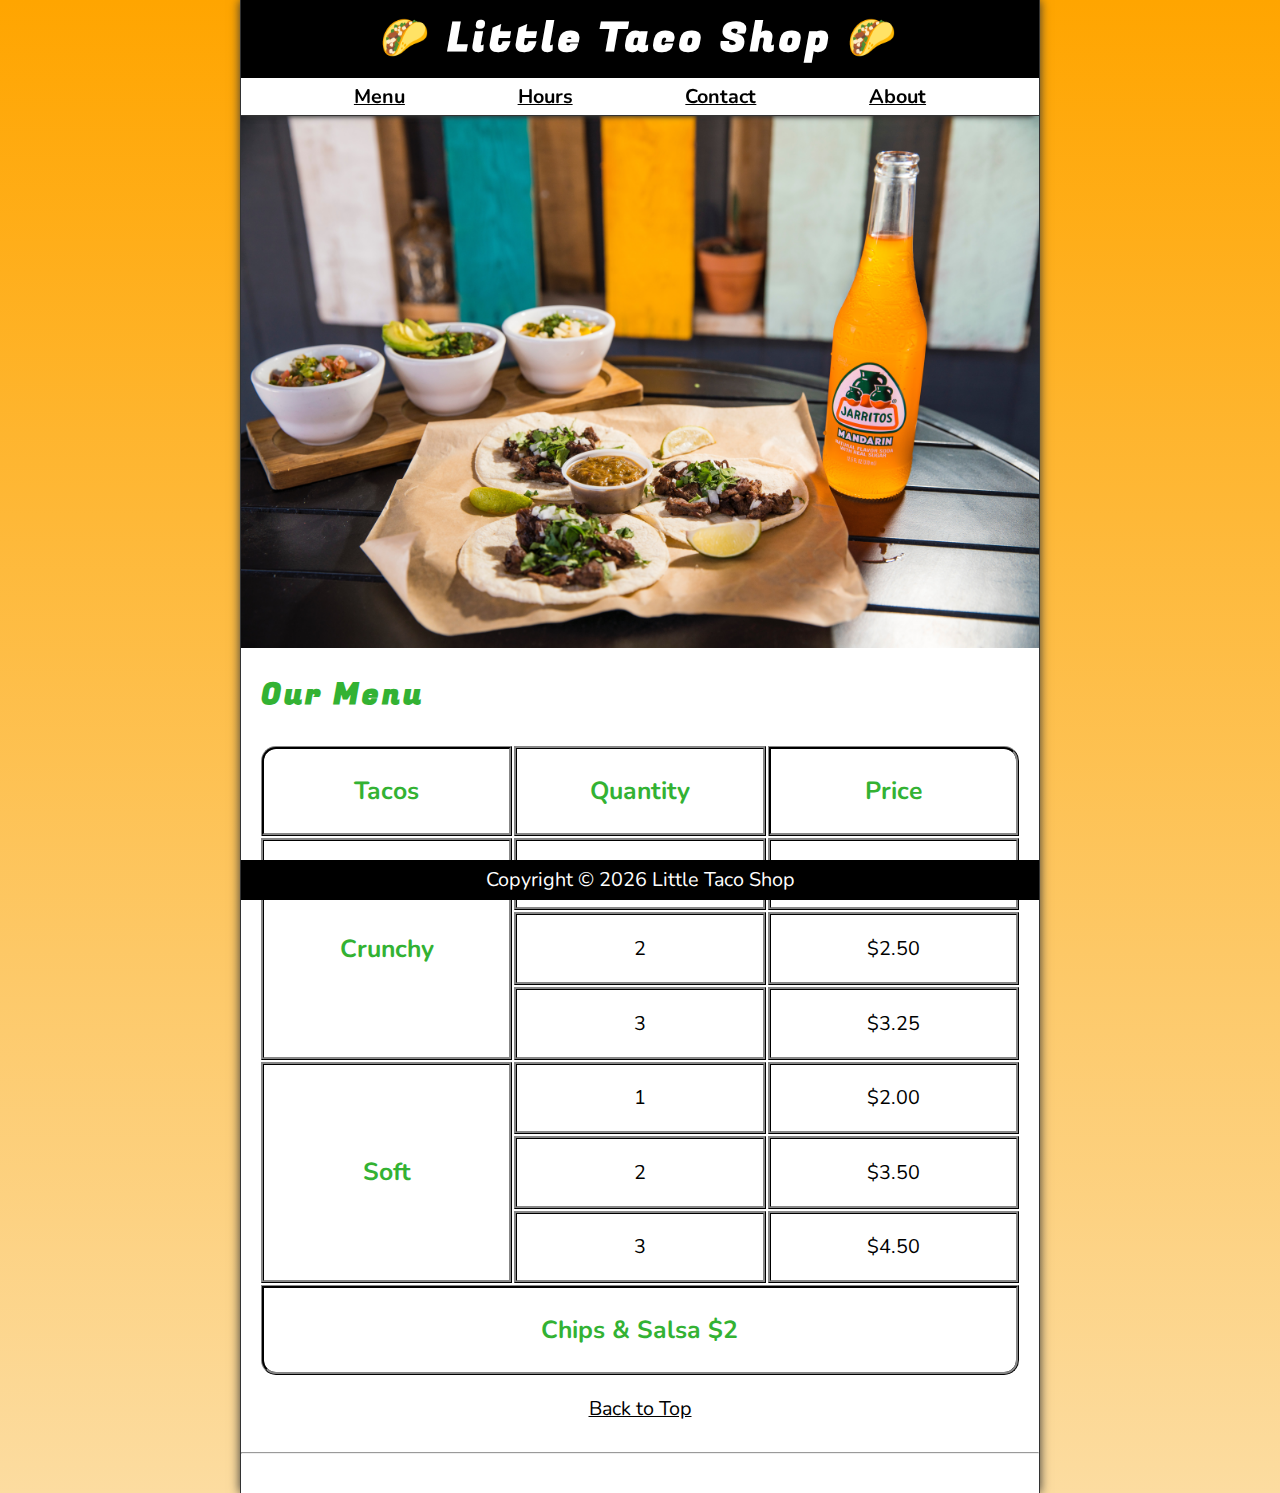
<file: index.html>
<!DOCTYPE html>
<html lang="en">

  <head>
    <meta charset="UTF-8">
    <meta name="viewport" content="width=device-width, initial-scale=1.0">
    <meta name="author" content="Shaina Wareing">
    <meta name="description" content="This page contains information for The Little Taco Shop.">
    <title>The Little Taco Shop</title>
    <link rel="icon" href="favicon.ico" type="image/x-icon">
    <link rel="stylesheet" href="css/style.css" type="text/css">
    <script src="js/main.js" defer></script>
  </head>

  <body>
    <header class="header">
      <h1 class="header__h1">Little Taco Shop</h1>
      <nav class="header__nav">
        <ul class="header__ul">
          <li>
            <a href="#menu">Menu</a>
          </li>
          <li>
            <a href="hours.html">Hours</a>
          </li>
          <li>
            <a href="contact.html">Contact</a>
          </li>
          <li>
            <a href="about.html">About</a>
          </li>
        </ul>
      </nav>
    </header>

    <section class="hero">
      <h2 class="hero__h2">Bienvenidos!</h2>
      <figure>
        <img src="img/tacos_and_drink_1000x667.png" alt="Tacos and Drink" title="This is the perfect taco meal." width="1000" height="667">
          <figcaption class="offscreen">
            Tacos and a Drink 
          </figcaption>
      </figure>
    </section>
    
    <main class="main">
      <article id="menu" class="main__article menu">
        <h2 class="menu__h2">Our Menu</h2>
        <table class="menu__container">
          <caption class="offscreen">Our Tacos</caption>
          <thead>
            <tr>
              <th class="menu__header" scope="col">Tacos</th>
              <th class="menu__header" scope="col">Quantity</th>
              <th class="menu__header" scope="col">Price</th>
            </tr>
          </thead>
          <tbody>
            <tr>
              <th class="menu__item menu__cr" scope="row" rowspan="3">
                Crunchy
              </th>
              <td class="menu__item">1</td>
              <td class="menu__item">$1.50</td>
            </tr>
            <tr>
              <td class="menu__item">2</td>
              <td class="menu__item">$2.50</td>
            </tr>
            <tr>
              <td class="menu__item">3</td>
              <td class="menu__item">$3.25</td>
            </tr>
            </tr>
          </tbody>
          <tbody>
            <tr>
              <th class="menu__item menu__sf" scope="row" rowspan="3">
                Soft
              </th>
              <td class="menu__item">1</td>
              <td class="menu__item">$2.00</td>
            </tr>
            <tr>
              <td class="menu__item">2</td>
              <td class="menu__item">$3.50</td>
            </tr>
            <tr>
              <td class="menu__item">3</td>
              <td class="menu__item">$4.50</td>
            </tr>
            </tbody>
            <tfoot>
              <tr>
                <td class="menu__item menu__cs" colspan="3">
                  Chips &amp; Salsa $2
                </td>
              </tr>
            </tfoot>
        </table>
        
        <p class="center">
          <a href="#">Back to Top</a>
        </p>
      </article>
    </main>
    <hr>
    <footer class="footer">
      <p>
        <span class="nowrap">Copyright &copy; <time id="year"></time></span>
        <span class="nowrap">Little Taco Shop</span>
      </p>
    </footer>
  </body>
</html>
</file>
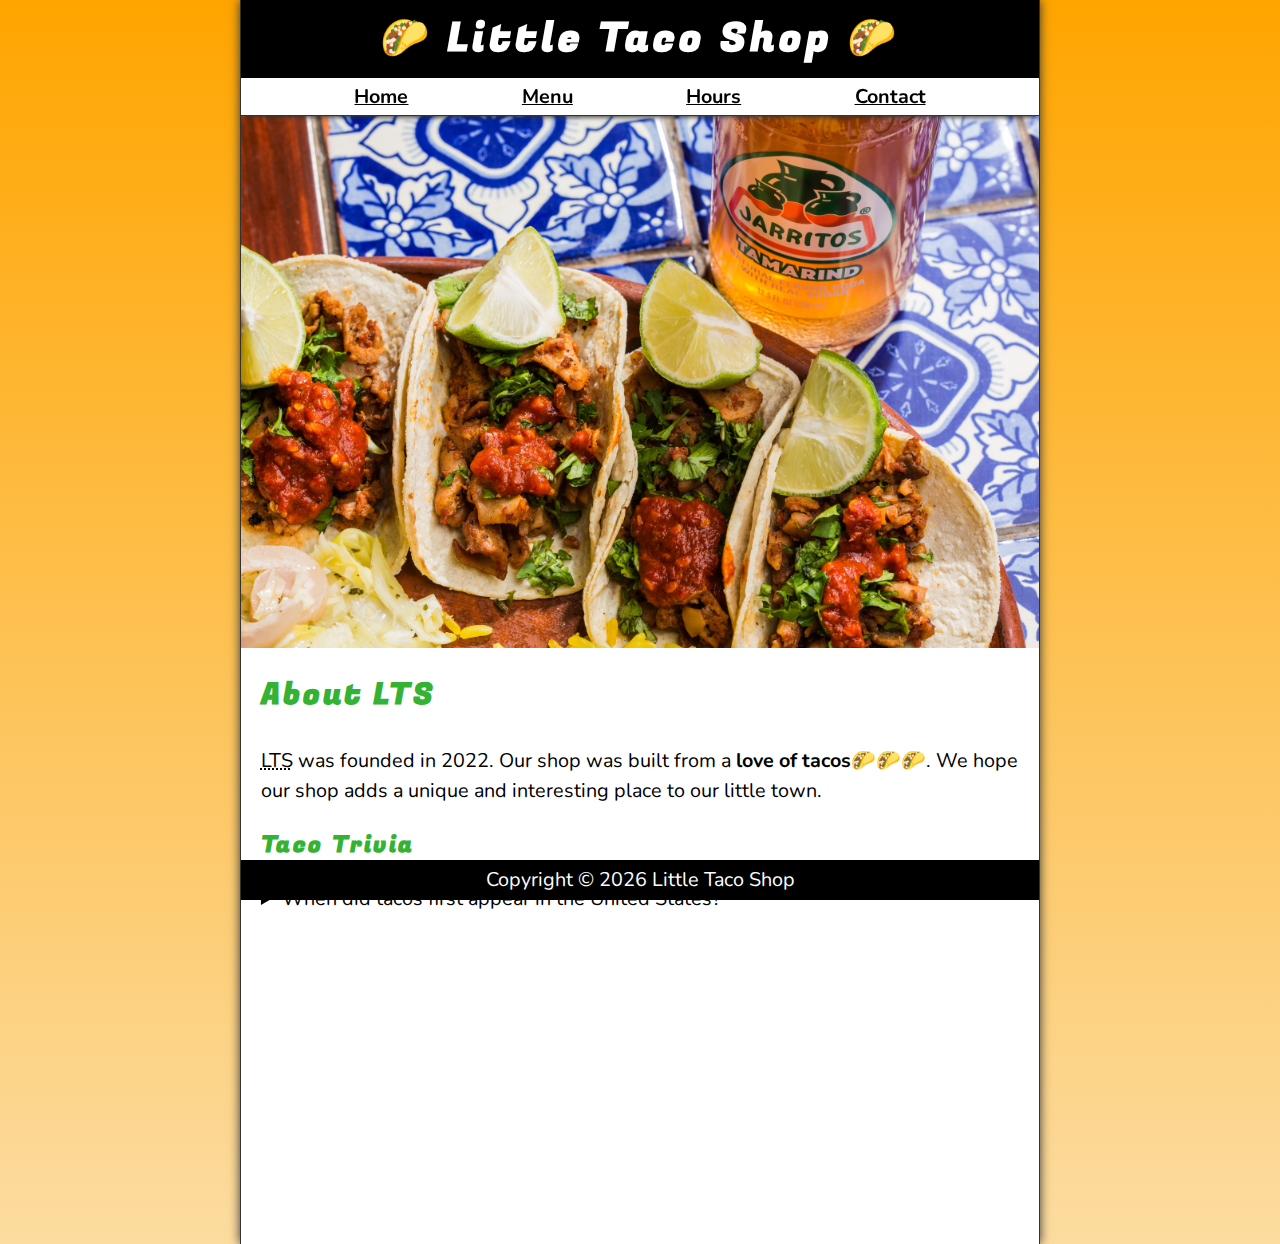
<file: about.html>
<!DOCTYPE html>
<html lang="en">
  <head>
    <meta charset="UTF-8">
    <meta name="viewport" content="width=device-width, initial-scale=1.0">
    <meta name="author" content="Shaina Wareing">
    <meta name="description" content="About The Little Taco Shop.">
    <title>About - LTS</title>
    <link rel="icon" href="favicon.ico" type="image/x-icon">
    <link rel="stylesheet" href="css/style.css" type="text/css">
    <script src="js/main.js" defer></script>
  </head>

  <body>
    <header class="header">
      <h1 class="header__h1">Little Taco Shop</h1>
      <nav class="header__nav">
        <ul class="header__ul">
          <li>
            <a href="/">Home</a>
          </li>
          <li>
            <a href="/#menu">Menu</a>
          </li>
          <li>
            <a href="hours.html">Hours</a>
          </li>
          <li>
            <a href="contact.html">Contact</a>
          </li>
        </ul>
      </nav>
    </header>

    <section class="hero">
      <figure>
        <img src="img/tacos_delicioso_1000x667.png" alt="Tacos Delicioso" title="Tacos Delicioso!" width="1000" height="667">
          <figcaption class="offscreen">
            Try these Delicioso Tacos! 
          </figcaption>
      </figure>
    </section>
    
    <main class="main">
      <article id="about" class="main__article about">

        <h2>About LTS</h2>
        <p>
          <abbr title="The Little Taco Shop">LTS</abbr> was founded in <time datetime="2022">2022</time>. Our shop was built from a <strong>love of tacos</strong>🌮🌮🌮. We hope our shop adds a unique and interesting place to our little town.
        </p>

        <aside class="about__trivia">
          <h3>Taco Trivia</h3>
          <details>
            <summary>When did tacos first appear in the United States?</summary>
              <p class="about__trivia-answer">
              The first noted mention, that Jeffrey M. Pilcher, professor of history at the University of Minnesota, could find for his research into tacos, was in <time datetime="1905">1905</time> in a newspaper.(Source: <cite><a href="https://www.smithsonianmag.com/arts-culture/where-did-the-taco-come-from-81228162/" target="_blank">Smithsonian Magazine</a></cite>)
              </p>
          </details>
        </aside>
      </article>
    </main>
  
    <footer class="footer">
      <p>
        <span class="nowrap">Copyright &copy; <time id="year"></time></span>
        <span class="nowrap">Little Taco Shop</span>
      </p>
    </footer>
  </body>
</html>
</file>
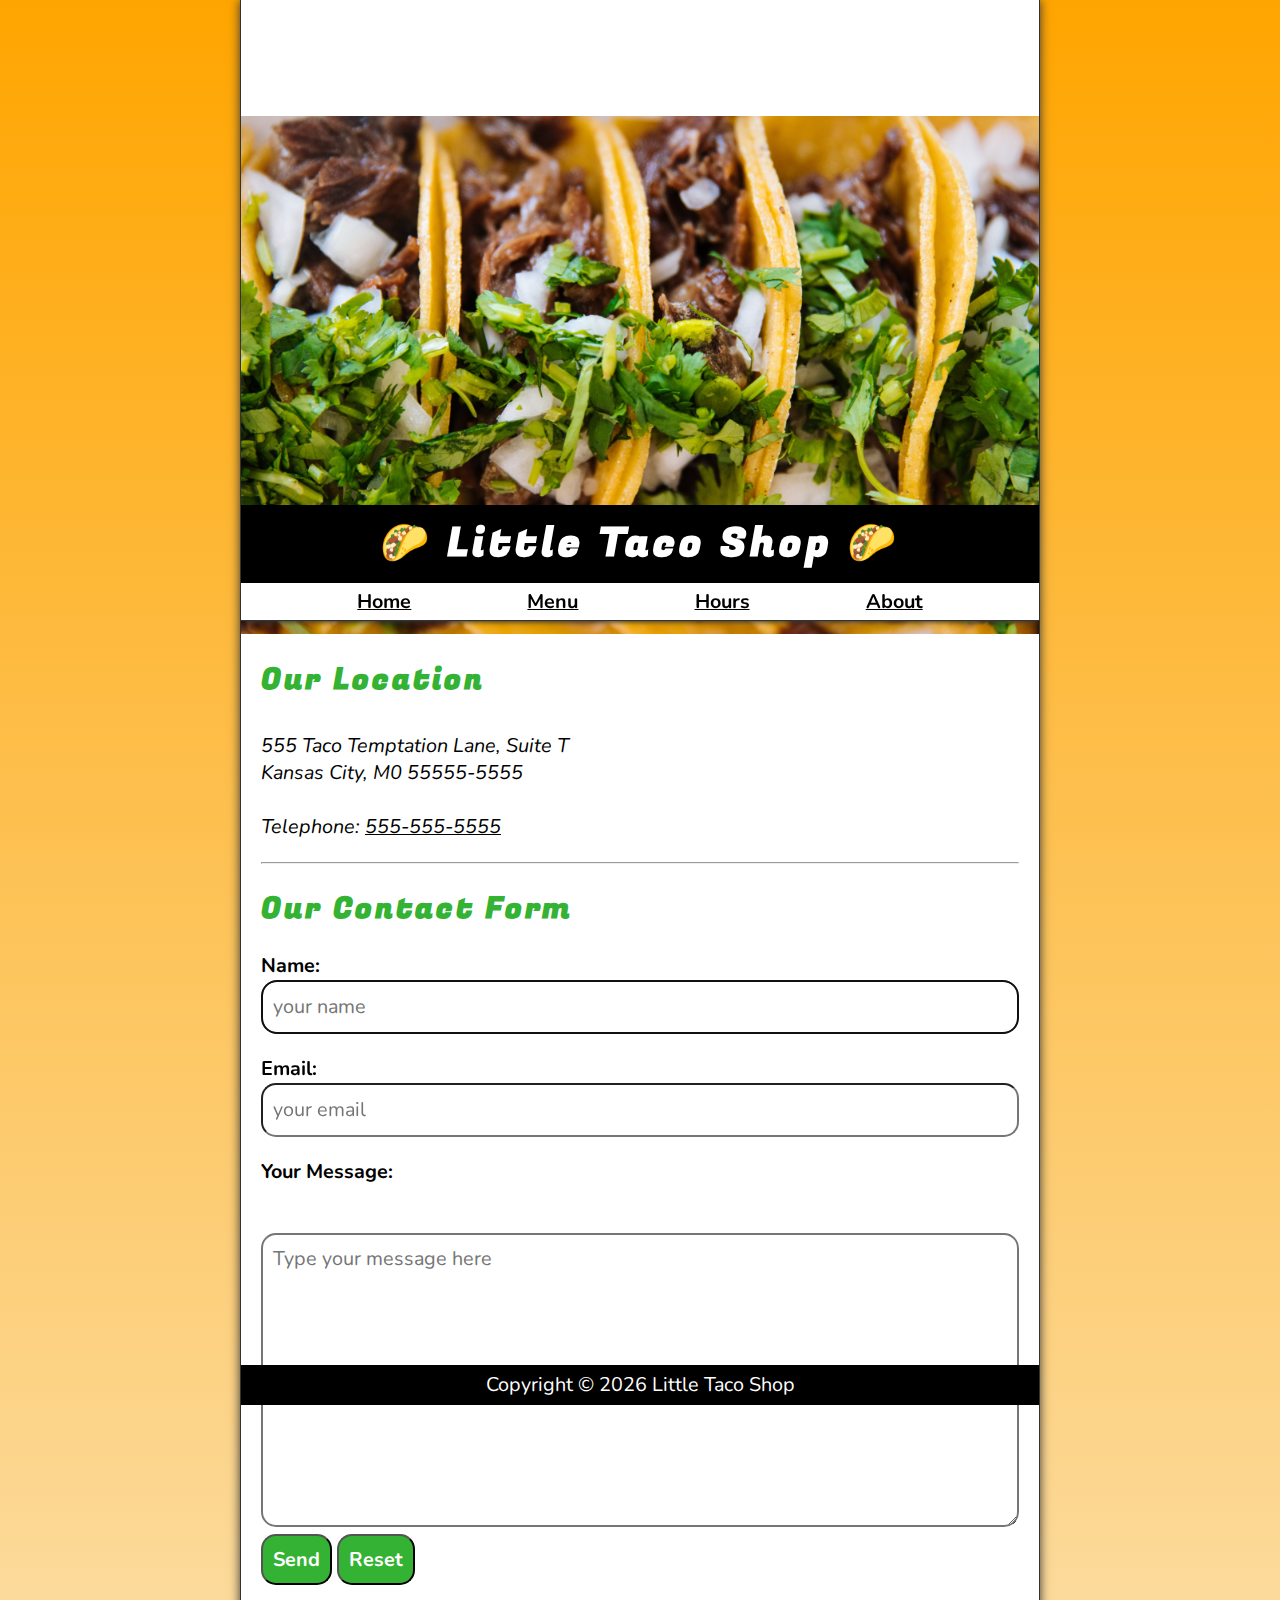
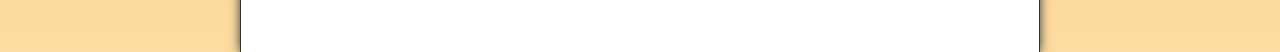
<file: contact.html>
<!DOCTYPE html>
<html lang="en">

  <head>
    <meta charset="UTF-8">
    <meta name="viewport" content="width=device-width, initial-scale=1.0">
    <meta name="author" content="Little Taco Shop">
    <meta name="description" content="Contact information for the Little Taco Shop.">
    <title>Contact Us- LTS</title>
    <link rel="icon" href="favicon.ico" type="image/x-icon">
    <link rel="stylesheet" href="css/style.css" type="text/css">
    <script src="js/main.js" defer></script>
  </head>

  <body>
    <header class="header">
      <h1 class="header__h1">Little Taco Shop</h1>
      <nav class="header__nav">
        <ul class="header__ul">
          <li>
             <a href="/">Home</a>
          </li>
          <li>
            <a href="/#menu">Menu</a>
          </li>
          <li>
            <a href="hours.html">Hours</a>
          </li>
          <li>
            <a href="about.html">About</a>
         </li>
        </ul>
      </nav>
    </header>

    <section class="hero">
      <figure>
        <img src="img/tacos_close_up_1000x649.png" alt="Close Up Tacos" title="Tacos up close and personal" width="1000" height="649">
        <figcaption class="offscreen">
          Little Taco Shop Tacos
        </figcaption>
      </figure>
    </section>

  <main class="main">
    <article class="main__article">
      <h2>Our Location</h2>
      <address>
          555 Taco Temptation Lane, Suite T<br>
          Kansas City, M0 55555-5555<br>
          <br>
          Telephone: <a href="tel:+5555555555">555-555-5555</a>
      </address>
    </article>
    <hr>
    <article class="main__article contact">
      <h2 class="contact__h2">Our Contact Form</h2>

      <form action="https://httpbin.org/get" method="get" class="contact__form">
        <fieldset class="contact__fieldset">
          <legend class="offscreen">Send Us a Message</legend>
          <p class="contact__p">
            <label class="contact__label" for="name">Name:</label>
            <input class="contact__input"type="text" name="name" id="name" placeholder="your name" autocomplete="on" required autofocus> 
          </p>
          <p class="contact__p">
            <label class="contact__label" for="email">Email:</label>
            <input class="contact__input" type="text" name="email" id="email" placeholder="your email" autocomplete="on" required autofocus> 
          </p>
          <p class="contact__p">
            <label class="contact__label" for="message">Your Message:</label>
          </p>
          <br>
          <textarea class="contact__textarea" name="message" id="message" cols="30" rows="10" placeholder="Type your message here"></textarea>
        </fieldset>
        <button class="contact__button" type="submit">Send</button>
        <button class="contact__button" type="reset">Reset</button>
      </form>
    </article>
  </main>
    
    <footer class="footer">
      <p>
        <span class="nowrap">Copyright &copy; <time id="year"></time></span>
        <span class="nowrap">Little Taco Shop</span>
      </p>
    </footer>
    </body>
  </html>
</body>
</file>
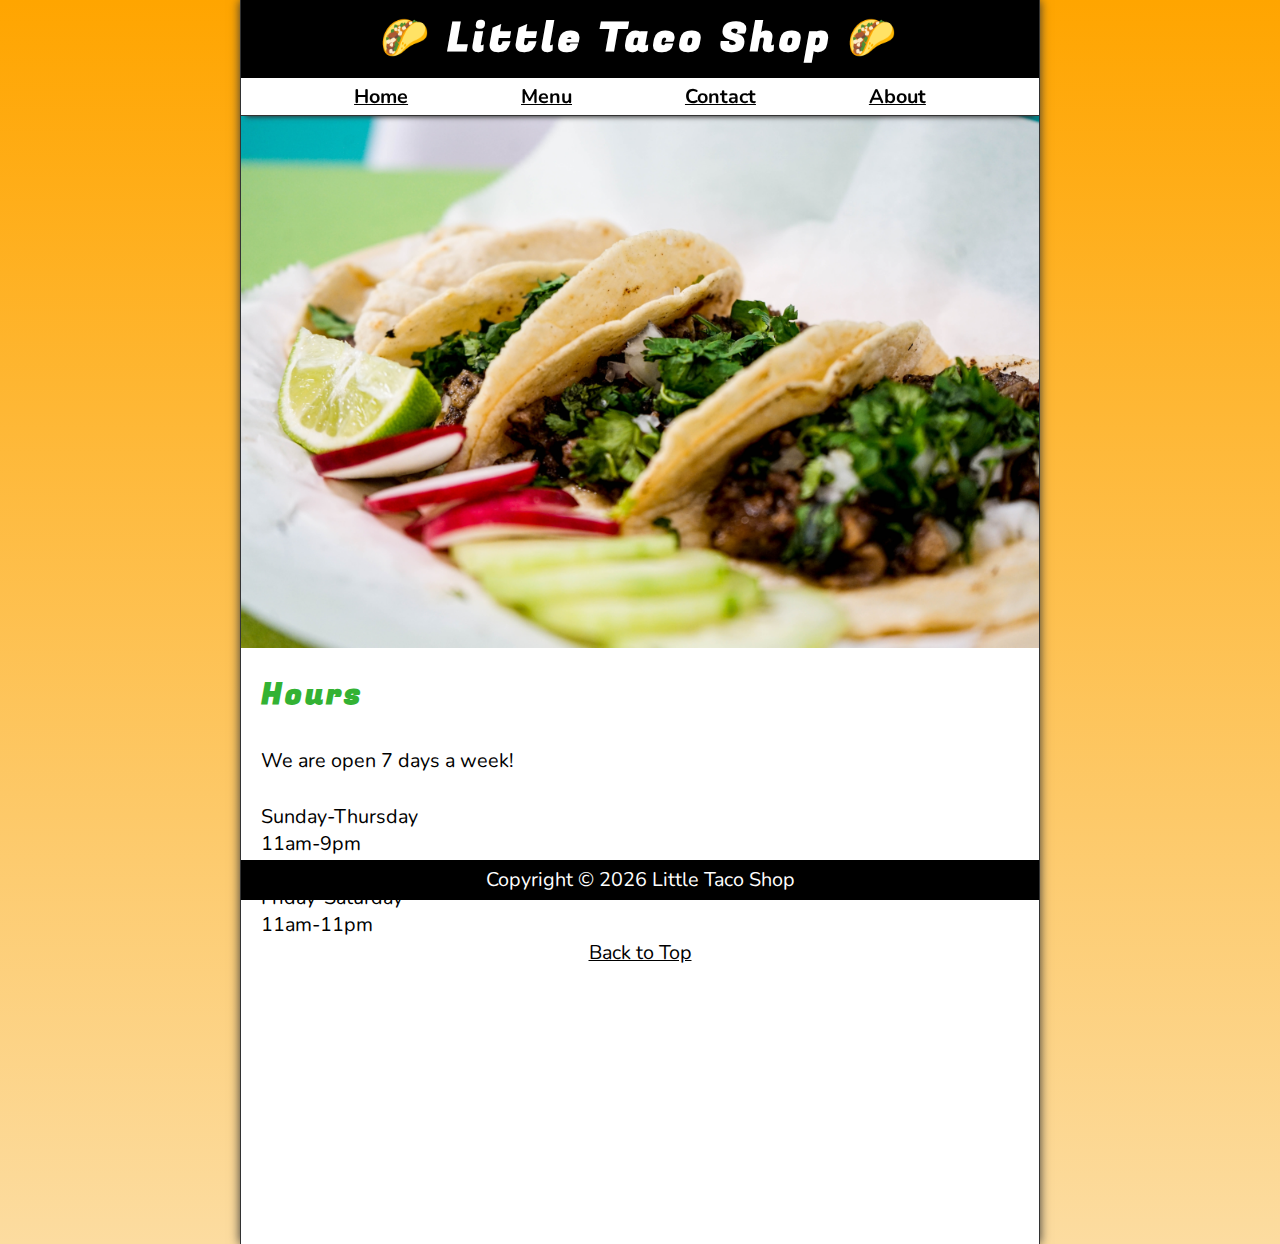
<file: hours.html>
<!DOCTYPE html>
<html lang="en">
  <head>
    <meta charset="UTF-8">
    <meta name="viewport" content="width=device-width, initial-scale=1.0">
    <meta name="author" content="Little Taco Shop">
    <meta name="description" content="This is a list of our store hours.">
    <title>LTS Hours</title>
    <link rel="icon" href="favicon.ico" type="image/x-icon">
    <link rel="stylesheet" href="css/style.css" type="text/css">
    <script src="js/main.js" defer></script>
  </head>

  <body>
    <header class="header">
      <h1 class="header__h1">Little Taco Shop</h1>
      <nav class="header__nav">
        <ul class="header__ul">
          <li>
             <a href="/">Home</a>
          </li>
          <li>
            <a href="/#menu">Menu</a>
          </li>
          <li>
            <a href="contact.html">Contact</a>
          </li>
          <li>
            <a href="about.html">About</a>
         </li>
        </ul>
      </nav>
    </header>

    <section class="hero">
      <figure>
        <img src="img/tacos_tray_1000x667.png" alt="A Tray of Tasty Tacos" title="We love trays of tacos!" width="1000" height="667">
          <figcaption class="offscreen">
            A Tray of Tasty Tacos 
          </figcaption>
      </figure>
    </section>

    <main class="main">
      <article class="main__article">
        <h2>Hours</h2>
        <p>
          We are open 7 days a week!
        </p>
        <br>
        <dl>
          <dt>Sunday-Thursday</dt>
            <dd><time datetime="11:00">11am</time>-<time datetime="21:00">9pm</time></dd>
          <br>
          <dt>Friday-Saturday</dt>
            <dd><time datetime="11:00">11am</time>-<time datetime="23:00">11pm</time></dd>
        </dl>
        <p class="center">
          <a href="#">Back to Top</a>
        </p>
      </article>
    </main>

    <footer class="footer">
      <p>
        <span class="nowrap">Copyright &copy; <time id="year"></time></span>
        <span class="nowrap">Little Taco Shop</span>
      </p>
    </footer>
  </body>
</html>
</file>
<file: css/style.css>
@import url('https://fonts.googleapis.com/css2?family=Fugaz+One&family=Nunito&display=swap');

/* || RESET */
*,
*::after,
*::before {
  margin: 0;
  padding: 0;
  box-sizing: border-box;
}

img {
  display: block;
  max-width: 100%;
  height: auto;
}

input, button, textarea {
  font: inherit;
}

/* || VARIABLES */

:root {
  /* FONT */
  --FF: "Nunito", sans-serif;
  --FF-HEADINGS: "Fugaz One", cursive;
  --FS: clamp(1rem, 2.2vh, 1.5rem);

  /* COLORS */
  --BGCOLOR-FADE: rgb(252, 220, 160);
  --BGCOLOR: orange;
  --BGIMAGE: linear-gradient(to bottom, var(--BGCOLOR), var(--BGCOLOR-FADE));
  --BODY-BGCOLOR: #FFF;
  --BORDER-COLOR: #333;
  --BUTTON-COLOR: #fff;
  --FONT-COLOR: #000;
  --HEADER-BGCOLOR: #000;
  --HEADER-COLOR: #FFF;
  --HERO-BGCOLOR: rgba(51, 178, 51, 0.75);
  --HERO-COLOR: #fff;
  --HIGHLIGHT-COLOR: rgb(51, 178, 51);
  --LINK-ACTIVE: orange;
  --LINK-COLOR: #000;
  --LINK-HOVER: hsla(0, 0%, 0%, 0.6);
  --NAV-BGCOLOR:  #fff;

  /* BORDERS */
  --BORDERS: 1px solid var(--BORDER-COLOR);
  --BORDER-RADIUS: 15px;

  /* STANDARD PADDING */
  --PADDING-TB: 0.25em;
  --PADDING-SIDE: 2.5%;

  /* STANDARD MARGIN */
  --MARGIN: clamp(1em, 2.5vh, 1.5em) 0;
}

@media (prefers-color-scheme: dark) {
  :root {
    --BGCOLOR-FADE: GRAY;
    --BGCOLOR: #000;
    --BODY-BGCOLOR: #333;
    --BORDER-COLOR: WHITESMOKE;
    --BUTTON-COLOR: #000;
    --FONT-COLOR: WHITESMOKE;
    --HEADER-COLOR: WHITESMOKE;
    --HERO-COLOR: #333;
    --HIGHLIGHT-COLOR: WHITESMOKE;
    --LINK-ACTIVE: rgb(252, 200, 103);
    --LINK-COLOR: WHITESMOKE;
    --LINK-HOVER: ORANGE;
    --NAV-BGCOLOR: rgb(20, 20, 20);
  }
}

/* || UTILITY CLASSES */
.offscreen {
  position: absolute;
  left: -10000px;
}

.nowrap {
  white-space: nowrap;
}

.center {
  text-align: center;
}

/* || GENERAL STYLES */

html {
  scroll-behavior: smooth;
  font-size: var(--FS);
  font-family: var(--FF);
  background-color: var(--BGCOLOR);
  background-image: var(--BGIMAGE);
}

body {
  background-color: var(--BODY-BGCOLOR);
  color: var(--FONT-COLOR);
  min-height: 100vh;
  max-width: 800px;
  margin: 0 auto;
  border-left: var(--BORDERS);
  border-right: var(--BORDERS);
  box-shadow: 0 0 10px var(--BORDER-COLOR);
}

h1, h2, h3 {
  font-family: var(--FF-HEADINGS);
  letter-spacing: 0.1em;
}

h2, h3 {
  margin-bottom: 1em;
  color: var(--HIGHLIGHT-COLOR);
}

p {
  line-height: 1.5;
}

a:any-link {
  color: var(--LINK-COLOR);
}

a:hover, a:focus-visible {
  color: var(--LINK-HOVER);
}

a:active {
  color: var(--LINK-ACTIVE);
}

/* || HEADER */
.header {
  position: sticky;
  top: 0;
  z-index: 1;
}

.header__h1 {
  text-align: center;
  background-color: var(--HEADER-BGCOLOR);
  color: var(--HEADER-COLOR);
  padding: var(--PADDING-TB) var(--PADDING-SIDE);
}

.header__nav {
  background-color: var(--NAV-BGCOLOR);
  border-bottom: var(--BORDERS);
  font-weight: bold;
  box-shadow: 0 6px 5px -5px var(--BORDER-COLOR);
}

.header__ul {
  padding: var(--PADDING-TB) var(--PADDING-SIDE);
  list-style-type: none;
  display: flex;
  justify-content:  space-evenly;
  gap: 1rem;
}

/* || HERO */

.hero {
  position: relative;
}

.hero__h2 {
  background-color: var(--HERO-BGCOLOR);
  color: var(--HERO-COLOR);
  padding: 0.25em 0.5em;
  letter-spacing: 0.1rem;
  text-shadow: 2px 2px 5px var(--BORDER-COLOR);
  position: absolute;
  top: -100px;
  left: 20px;
  animation: showWelcome 0.5s ease-in-out 1s forwards;
}

@keyframes showWelcome {
  0% {
    top: -20px;
    transform: skew(0deg, -5deg) scaleY(0);
  }

  80% {
    top: 30px;
    transform: skew(10deg, -5deg) scaleY(1.2);
  }

  100% {
    top: 20px;
    transform: skew(-10deg, -5deg) scaleY(1);
  }
}

/* || FOOTER */

.footer {
  position: sticky;
  bottom: 0;
  background-color: var(--HEADER-BGCOLOR);
  color: var(--HEADER-COLOR);
  padding: var(--PADDING-TB) var(--PADDING-SIDE);
  text-align: center;
}

/* || MAIN */

.main {
  padding: var(--PADDING-TB) var(--PADDING-SIDE);
}

.main__article {
  scroll-margin-top: 6.5rem;
  margin:var(--MARGIN);
}

.main__article:first-child {
  margin-top: 1em;
}

.main__article:last-child {
  min-height: calc(100vh - 20rem);
}

/* || ABOUT */

.about__trivia {
  margin: var(--MARGIN);
}

.about__trivia-answer {
  margin-top: 1em;
}

/* || CONTACT */

.contact__h2 {
  margin: 0;
}

.contact__fieldset {
  border: none;
}

.contact__p {
  margin: 1rem 0;
}

.contact__label {
  display: block;
  font-weight: bold;
}
.contact__input, .contact__textarea {
  padding: 0.5em;
  border-radius: var(--BORDER-RADIUS);
  border-width: 2px;
  width: 100%;
}

.contact__button {
  padding: 0.5em;
  border-radius: var(--BORDER-RADIUS);
  background-color: var(--HIGHLIGHT-COLOR);
  color: var(--BUTTON-COLOR);
  font-weight: bold;
}

/* || MENU */

thead, tbody, tfoot, tr {
  display: contents;
}

.menu__container {
  display: grid;
  grid-template-columns: repeat(3, 1fr);
  grid-template-areas: 
    "hd1 hd2 hd3"
    "cr cr1 cr1p"
    "cr cr2 cr2p"
    "cr cr3 cr3p"
    "sf sf1 sf1p"
    "sf sf2 sf2p"
    "sf sf3 sf3p"
    "cs cs cs";
  gap: 0.1em;
  margin-bottom: 1em;
}

.menu__cr {
  grid-area: cr;
}
.menu__sf {
  grid-area: sf;
}

.menu__cs {
  grid-area: cs;
}

.menu__cr, .menu__sf, .menu__cs, .menu__header {
  color: var(--HIGHLIGHT-COLOR);
  font-weight: bold;
  height: 100%;
  display: grid;
  place-content: center;
}

.menu__header, .menu__item {
  width: 100%;
  padding: 1em;
  border: medium ridge var(--BORDER-COLOR);
}

.menu__item {
  display: grid;
  place-content: center;
}

thead th:first-child {
  border-top-left-radius: var(--BORDER-RADIUS);
}

thead th:last-child {
  border-top-right-radius: var(--BORDER-RADIUS);
}

tfoot td {
  border-bottom-left-radius: var(--BORDER-RADIUS);
  border-bottom-right-radius: var(--BORDER-RADIUS);
}

@media screen and (min-width: 576px) {
  .header__h1::before {
    content: '🌮 '
  }
  .header__h1::after {
    content: ' 🌮'
  }

  .menu__header, .menu__cr, .menu__sf, .menu__cs {
    font-size: 125%;
  }
}
</file>
